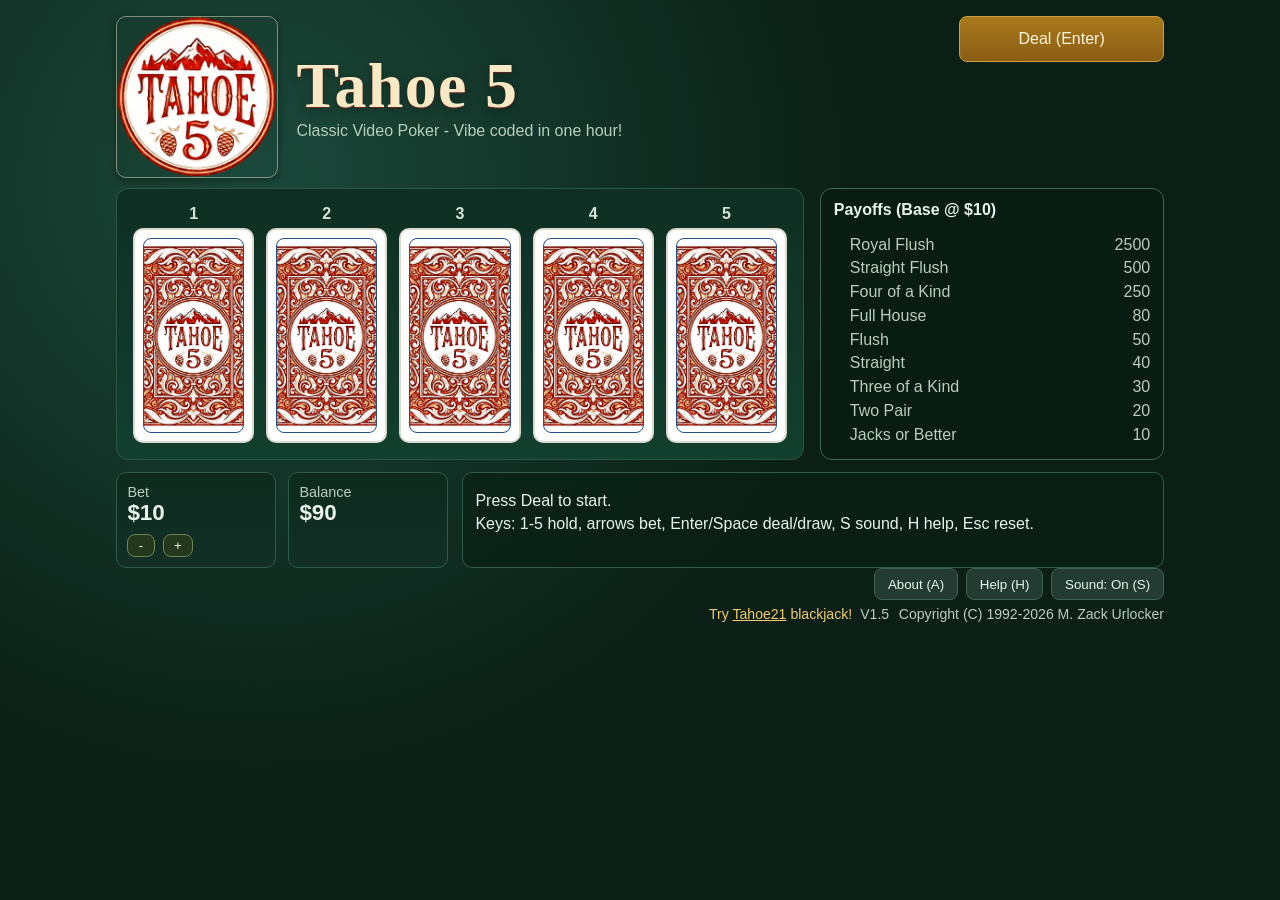
<file: app/index.html>
<!doctype html>
<html lang="en">
  <head>
    <meta charset="utf-8" />
    <meta name="viewport" content="width=device-width, initial-scale=1" />
    <title>Tahoe 5</title>
    <link rel="icon" type="image/svg+xml" href="./assets/favicon-tahoe5.svg" />
    <link rel="stylesheet" href="./styles.css?v=1.5.0" />
  </head>
  <body>
    <main class="app">
      <header class="topbar">
        <div class="brand">
          <img class="brand-logo" src="./assets/tahoe-5-logo-1.png" alt="Tahoe 5 logo" />
          <div class="brand-text">
            <h1>Tahoe 5</h1>
            <p>Classic Video Poker<span class="subtitle-break"><span class="subtitle-dash"> - </span>Vibe coded in one hour!</span></p>
          </div>
        </div>
        <div class="header-action">
          <button id="dealDrawBtn" class="btn primary" type="button">Deal (Enter)</button>
        </div>
      </header>

      <section class="table-area">
        <div class="cards" id="cards" aria-label="Hand cards"></div>
        <aside class="paytable" aria-label="Paytable">
          <h2>Payoffs (Base @ $10)</h2>
          <ul id="paytableList"></ul>
        </aside>
      </section>

      <section class="status-row" aria-label="Game status and result">
        <section class="status-panel" aria-label="Game status">
          <div class="status-item bet-item">
            <span>Bet</span>
            <strong id="betValue">$10</strong>
            <div class="bet-controls">
              <button id="betDownBtn" class="btn small" type="button" aria-label="Decrease bet">-</button>
              <button id="betUpBtn" class="btn small" type="button" aria-label="Increase bet">+</button>
            </div>
          </div>
          <div class="status-item balance-item">
            <span>Balance</span>
            <strong id="balanceValue">$90</strong>
          </div>
        </section>

        <section class="result">
          <p id="resultLine">Press Deal to start.</p>
          <p id="subLine">Keys: 1-5 hold, arrows bet, Enter/Space deal/draw, S sound, H help, Esc reset.</p>
        </section>
      </section>

      <section class="utility-panel">
        <div class="controls">
          <div class="control-buttons">
            <button id="aboutBtn" class="btn secondary" type="button" aria-label="Open about">About (A)</button>
            <button id="helpBtn" class="btn secondary" type="button" aria-label="Open help">Help (H)</button>
            <button id="soundBtn" class="btn secondary" type="button" aria-label="Toggle sound">Sound: On (S)</button>
          </div>
          <div class="utility-meta">
            <p class="header-promo">
              Try
              <a href="https://zurlocker1.github.io/Tahoe21/" target="_blank" rel="noopener noreferrer">Tahoe21</a>
              blackjack!
            </p>
            <div class="utility-meta-right">
              <span id="versionTag" class="header-version">V1.5</span>
              <p class="header-copyright">Copyright (C) 1992-2026 M. Zack Urlocker</p>
            </div>
          </div>
        </div>
      </section>
    </main>

    <dialog id="helpDialog">
      <h2>How To Play</h2>
      <p>1. Adjust your bet before dealing.</p>
      <p>2. Press Deal, then select cards to Hold.</p>
      <p>3. Press Draw to replace non-held cards.</p>
      <p>4. Payout uses classic Tahoe values and bet multiplier.</p>
      <h3>Keyboard Controls</h3>
      <p>Enter/Space = Deal/Draw, 1-5 = Hold toggle, Arrows = Bet, S = Sound, H = Help, Esc = Reset</p>
      <form method="dialog">
        <button class="btn primary" value="close">Close</button>
      </form>
    </dialog>

    <dialog id="aboutDialog">
      <h2>About</h2>
      <img class="about-logo" src="./assets/tahoe-5-logo-1.png" alt="Tahoe 5 logo" />
      <p>This is based on a game I wrote for DOS and Windows in 1992.</p>
      <p>Last summer, I coded a text version using Turbo Pascal 4.0 in a DOS Box with some ChatGPT help. I wrote most of the code (~600 lines) by hand. ChatGPT wrote a good shuffle algorithm and some music routines.</p>
      <p>Now with ChatGPT 5.3 and the CodeX app, I created a PRD from the Pascal code. Then I had it generate a VS Code project. It created the JavaScript app (~700 lines) and related html and css files (another 700 lines.) It compiled and ran first time! I added graphics for the cards and then made changes via CodeX prompts generating a few hundred more lines of code.</p>
      <p>I did not write or review any code. It just worked!</p>
      <p>
        Source code here:
        <a class="about-source-link" href="https://github.com/ZUrlocker1/Tahoe5" target="_blank" rel="noopener noreferrer">https://github.com/ZUrlocker1/Tahoe5</a>
      </p>
      <form method="dialog">
        <button class="btn primary" value="close">Close</button>
      </form>
    </dialog>

    <script src="./app.js?v=1.5.0"></script>
  </body>
</html>
</file>
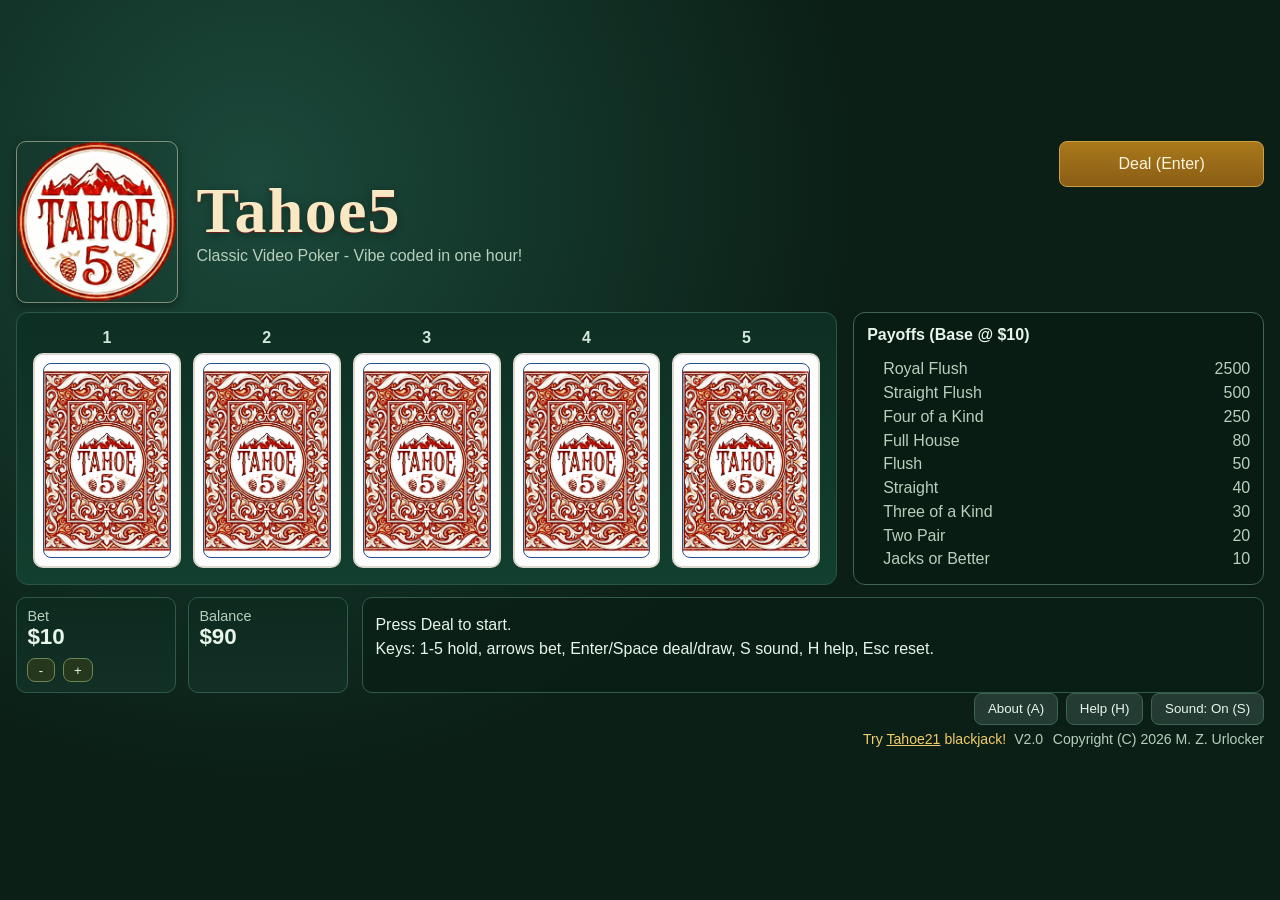
<file: mac/Web/index.html>
<!doctype html>
<html lang="en">
  <head>
    <meta charset="utf-8" />
    <meta name="viewport" content="width=device-width, initial-scale=1" />
    <title>Tahoe5</title>
    <link rel="icon" type="image/svg+xml" href="./assets/favicon-tahoe5.svg" />
    <link rel="stylesheet" href="./styles.css?v=1.5.0" />
  </head>
  <body>
    <main class="app">
      <header class="topbar">
        <div class="brand">
          <img class="brand-logo" src="./assets/tahoe-5-logo-1.png" alt="Tahoe5 logo" />
          <div class="brand-text">
            <h1>Tahoe5</h1>
            <p>Classic Video Poker<span class="subtitle-break"><span class="subtitle-dash"> - </span>Vibe coded in one hour!</span></p>
          </div>
        </div>
        <div class="header-action">
          <button id="dealDrawBtn" class="btn primary" type="button">Deal (Enter)</button>
        </div>
      </header>

      <section class="table-area">
        <div class="cards" id="cards" aria-label="Hand cards"></div>
        <aside class="paytable" aria-label="Paytable">
          <h2>Payoffs (Base @ $10)</h2>
          <ul id="paytableList"></ul>
        </aside>
      </section>

      <section class="status-row" aria-label="Game status and result">
        <section class="status-panel" aria-label="Game status">
          <div class="status-item bet-item">
            <span>Bet</span>
            <strong id="betValue">$10</strong>
            <div class="bet-controls">
              <button id="betDownBtn" class="btn small" type="button" aria-label="Decrease bet">-</button>
              <button id="betUpBtn" class="btn small" type="button" aria-label="Increase bet">+</button>
            </div>
          </div>
          <div class="status-item balance-item">
            <span>Balance</span>
            <strong id="balanceValue">$90</strong>
          </div>
        </section>

        <section class="result">
          <p id="resultLine">Press Deal to start.</p>
          <p id="subLine">Keys: 1-5 hold, arrows bet, Enter/Space deal/draw, S sound, H help, Esc reset.</p>
        </section>
      </section>

      <section class="utility-panel">
        <div class="controls">
          <div class="control-buttons">
            <button id="aboutBtn" class="btn secondary" type="button" aria-label="Open about">About (A)</button>
            <button id="helpBtn" class="btn secondary" type="button" aria-label="Open help">Help (H)</button>
            <button id="soundBtn" class="btn secondary" type="button" aria-label="Toggle sound">Sound: On (S)</button>
          </div>
          <div class="utility-meta">
            <p class="header-promo">
              Try
              <a href="https://apps.apple.com/us/developer/zack-urlocker/id1893448954" target="_blank" rel="noopener noreferrer">Tahoe21</a>
              blackjack!
            </p>
            <div class="utility-meta-right">
              <span id="versionTag" class="header-version">V2.0</span>
              <p class="header-copyright">Copyright (C) 2026 M. Z. Urlocker</p>
            </div>
          </div>
        </div>
      </section>
    </main>

    <dialog id="helpDialog">
      <h2>How To Play</h2>
      <p>1. Adjust your bet before dealing.</p>
      <p>2. Press Deal, then select cards to Hold.</p>
      <p>3. Press Draw to replace non-held cards.</p>
      <p>4. Payout uses classic Tahoe values and bet multiplier.</p>
      <h3>Keyboard Controls</h3>
      <p>Enter/Space = Deal/Draw, 1-5 = Hold toggle, Arrows = Bet, S = Sound, H = Help, Esc = Reset</p>
      <form method="dialog">
        <button class="btn primary" value="close">Close</button>
      </form>
    </dialog>

    <dialog id="aboutDialog">
      <h2>About</h2>
      <img class="about-logo" src="./assets/tahoe-5-logo-1.png" alt="Tahoe5 logo" />
      <p>This is based on a game I wrote for DOS and Windows in 1992.</p>
      <p>Last summer, I coded a text version using Turbo Pascal 4.0 in a DOS Box with some ChatGPT help. I wrote most of the code (~600 lines) by hand. ChatGPT wrote a good shuffle algorithm and some music routines.</p>
      <p>Now with ChatGPT 5.3 and the CodeX app, I created a PRD from the Pascal code. Then I had it generate a VS Code project. It created the JavaScript app (~700 lines) and related html and css files (another 700 lines.) It compiled and ran first time! I added graphics for the cards and then made changes via CodeX prompts generating a few hundred more lines of code.</p>
      <p>I did not write or review any code. It just worked!</p>
      <p>Claude wrapped it in a native Mac and iOS app using WebKit.</p>
      <form method="dialog">
        <button class="btn primary" value="close">Close</button>
      </form>
    </dialog>

    <script src="./app.js?v=1.5.0"></script>
  </body>
</html>
</file>
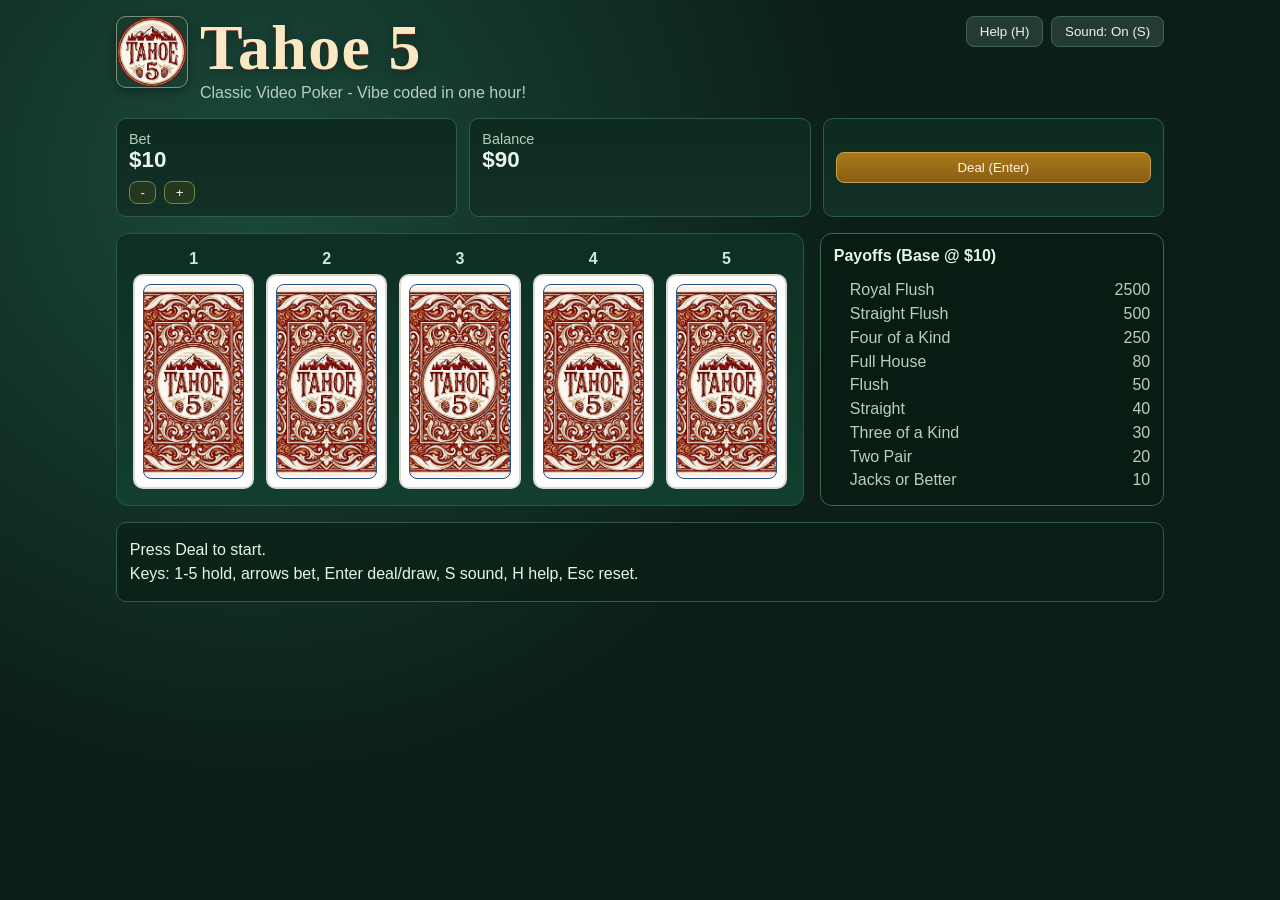
<file: versions/v1.0/app/index.html>
<!doctype html>
<html lang="en">
  <head>
    <meta charset="utf-8" />
    <meta name="viewport" content="width=device-width, initial-scale=1" />
    <title>Tahoe 5</title>
    <link rel="stylesheet" href="./styles.css" />
  </head>
  <body>
    <main class="app">
      <header class="topbar">
        <div class="brand">
          <img class="brand-logo" src="./assets/tahoe-5-logo-1.png" alt="Tahoe 5 logo" />
          <div class="brand-text">
            <h1>Tahoe 5</h1>
            <p>Classic Video Poker - Vibe coded in one hour!</p>
          </div>
        </div>
        <div class="controls">
          <button id="helpBtn" class="btn secondary" type="button" aria-label="Open help">Help (H)</button>
          <button id="soundBtn" class="btn secondary" type="button" aria-label="Toggle sound">Sound: On (S)</button>
        </div>
      </header>

      <section class="status-panel" aria-label="Game status">
        <div class="status-item">
          <span>Bet</span>
          <strong id="betValue">$10</strong>
          <div class="bet-controls">
            <button id="betDownBtn" class="btn small" type="button" aria-label="Decrease bet">-</button>
            <button id="betUpBtn" class="btn small" type="button" aria-label="Increase bet">+</button>
          </div>
        </div>
        <div class="status-item">
          <span>Balance</span>
          <strong id="balanceValue">$90</strong>
        </div>
        <div class="status-item action-item">
          <button id="dealDrawBtn" class="btn primary" type="button">Deal (Enter)</button>
        </div>
      </section>

      <section class="table-area">
        <div class="cards" id="cards" aria-label="Hand cards"></div>
        <aside class="paytable" aria-label="Paytable">
          <h2>Payoffs (Base @ $10)</h2>
          <ul id="paytableList"></ul>
        </aside>
      </section>

      <section class="result">
        <p id="resultLine">Press Deal to start.</p>
        <p id="subLine">Keys: 1-5 hold, arrows bet, Enter deal/draw, S sound, H help, Esc reset.</p>
      </section>
    </main>

    <dialog id="helpDialog">
      <h2>How To Play</h2>
      <p>1. Adjust your bet before dealing.</p>
      <p>2. Press Deal, then select cards to Hold.</p>
      <p>3. Press Draw to replace non-held cards.</p>
      <p>4. Payout uses classic Tahoe values and bet multiplier.</p>
      <h3>Keyboard Controls</h3>
      <p>Enter = Deal/Draw, 1-5 = Hold toggle, Arrows = Bet, S = Sound, H = Help, Esc = Reset</p>
      <form method="dialog">
        <button class="btn primary" value="close">Close</button>
      </form>
    </dialog>

    <script src="./app.js"></script>
  </body>
</html>
</file>
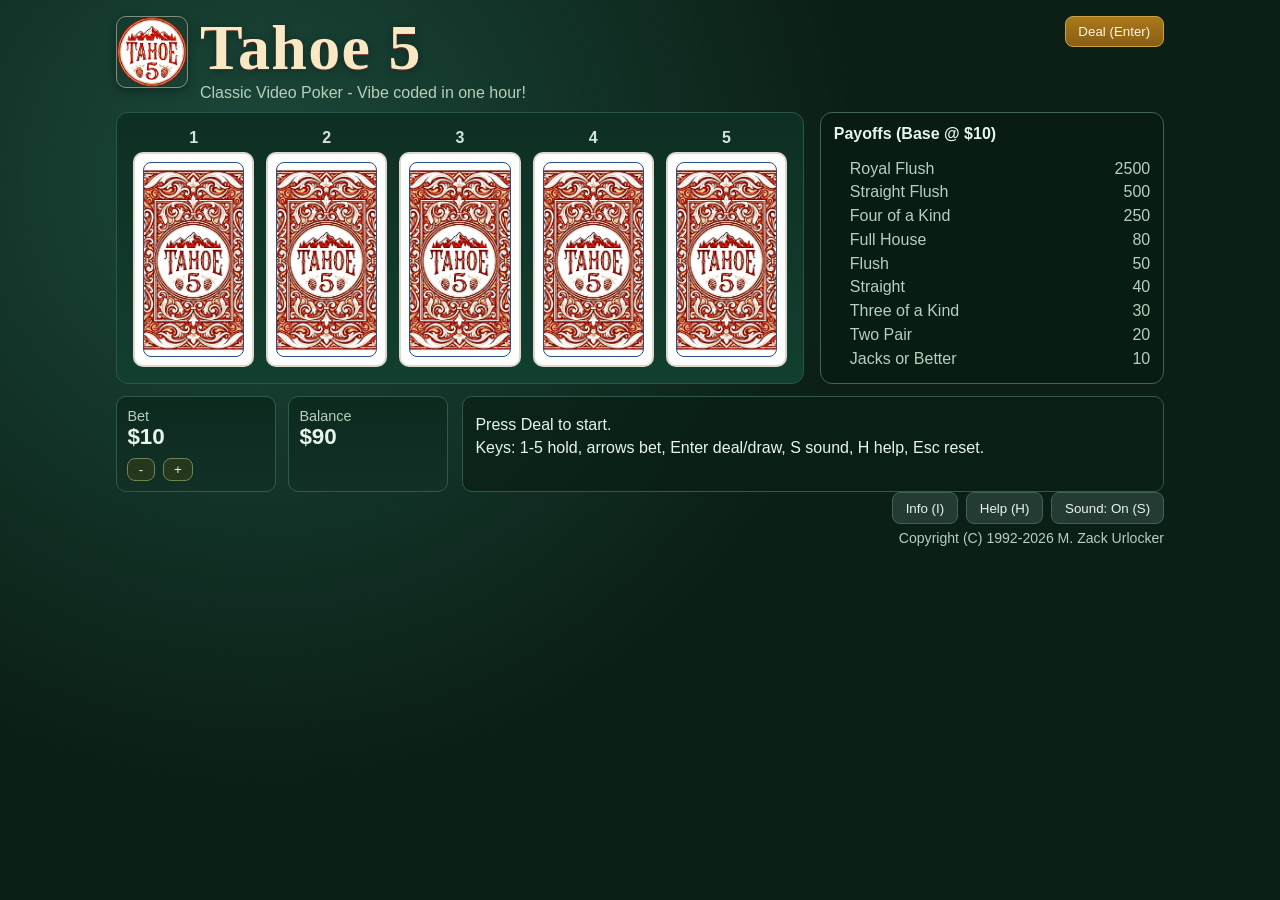
<file: versions/v1.2/app/index.html>
<!doctype html>
<html lang="en">
  <head>
    <meta charset="utf-8" />
    <meta name="viewport" content="width=device-width, initial-scale=1" />
    <title>Tahoe 5</title>
    <link rel="stylesheet" href="./styles.css?v=1.1.1" />
  </head>
  <body>
    <main class="app">
      <header class="topbar">
        <div class="brand">
          <img class="brand-logo" src="./assets/tahoe-5-logo-1.png" alt="Tahoe 5 logo" />
          <div class="brand-text">
            <h1>Tahoe 5</h1>
            <p>Classic Video Poker - Vibe coded in one hour!</p>
          </div>
        </div>
        <div class="header-action">
          <button id="dealDrawBtn" class="btn primary" type="button">Deal (Enter)</button>
        </div>
      </header>

      <section class="table-area">
        <div class="cards" id="cards" aria-label="Hand cards"></div>
        <aside class="paytable" aria-label="Paytable">
          <h2>Payoffs (Base @ $10)</h2>
          <ul id="paytableList"></ul>
        </aside>
      </section>

      <section class="status-row" aria-label="Game status and result">
        <section class="status-panel" aria-label="Game status">
          <div class="status-item">
            <span>Bet</span>
            <strong id="betValue">$10</strong>
            <div class="bet-controls">
              <button id="betDownBtn" class="btn small" type="button" aria-label="Decrease bet">-</button>
              <button id="betUpBtn" class="btn small" type="button" aria-label="Increase bet">+</button>
            </div>
          </div>
          <div class="status-item">
            <span>Balance</span>
            <strong id="balanceValue">$90</strong>
          </div>
        </section>

        <section class="result">
          <p id="resultLine">Press Deal to start.</p>
          <p id="subLine">Keys: 1-5 hold, arrows bet, Enter deal/draw, S sound, H help, Esc reset.</p>
        </section>
      </section>

      <section class="utility-panel">
        <div class="controls">
          <div class="control-buttons">
            <button id="infoBtn" class="btn secondary" type="button" aria-label="Open info">Info (I)</button>
            <button id="helpBtn" class="btn secondary" type="button" aria-label="Open help">Help (H)</button>
            <button id="soundBtn" class="btn secondary" type="button" aria-label="Toggle sound">Sound: On (S)</button>
          </div>
          <p class="header-copyright">Copyright (C) 1992-2026 M. Zack Urlocker</p>
        </div>
      </section>
    </main>

    <dialog id="helpDialog">
      <h2>How To Play</h2>
      <p>1. Adjust your bet before dealing.</p>
      <p>2. Press Deal, then select cards to Hold.</p>
      <p>3. Press Draw to replace non-held cards.</p>
      <p>4. Payout uses classic Tahoe values and bet multiplier.</p>
      <h3>Keyboard Controls</h3>
      <p>Enter = Deal/Draw, 1-5 = Hold toggle, Arrows = Bet, S = Sound, H = Help, Esc = Reset</p>
      <form method="dialog">
        <button class="btn primary" value="close">Close</button>
      </form>
    </dialog>

    <dialog id="infoDialog">
      <h2>Info</h2>
      <img class="info-logo" src="./assets/tahoe-5-logo-1.png" alt="Tahoe 5 logo" />
      <p>This project was based on a Turbo Pascal shareware game I published in 1992. It was made available for DOS, Windows and the Atari Portfolio. Unfortunately, I lost the source code decades ago.</p>
      <p>So last summer, I vibe coded a text mode version using Turbo Pascal 4.0 in a DOS Box with some ChatGPT assistance. I wrote most of the code (about 600 lines) by hand. ChatGPT generated an efficient shuffle algorithm as well as the music routines. The latter didn't compile and had to be corrected by hand.</p>
      <p>Now with ChatGPT 5.3 and the CodeX app from OpenAI, I created a PRD from the working Turbo Pascal source code. Then I asked it to generate a VS Code project. It created the JavaScript app (around 700 lines) and the related html and css files (another 700 lines.) It compiled and ran first time! I added some graphics for the cards and then added a few features and fixed minor bugs using prompts in CodeX.</p>
      <p>I did not write or review any code in this version. It just worked!</p>
      <form method="dialog">
        <button class="btn primary" value="close">Close</button>
      </form>
    </dialog>

    <script src="./app.js?v=1.1.1"></script>
  </body>
</html>
</file>
<file: app/styles.css>
:root {
  --bg: #0b1f16;
  --bg-alt: #123026;
  --card: #fffefe;
  --ink: #14201b;
  --text: #e8f5ea;
  --muted: #b7cfbc;
  --accent: #efbd4a;
  --danger: #df5151;
  --ok: #63d189;
}

* {
  box-sizing: border-box;
}

body {
  margin: 0;
  font-family: "Trebuchet MS", "Segoe UI", sans-serif;
  color: var(--text);
  background: radial-gradient(circle at 20% 20%, #1b493b, var(--bg) 48%);
  min-height: 100vh;
}

.app {
  max-width: 1080px;
  margin: 0 auto;
  padding: 1rem;
  display: flex;
  flex-direction: column;
}

.topbar {
  display: grid;
  grid-template-columns: 1fr auto;
  align-items: start;
  gap: 1rem;
  margin-bottom: 0.6rem;
}

.brand h1 {
  margin: 0;
  line-height: 1;
  font-family: "Snell Roundhand", "Brush Script MT", "Lucida Handwriting", cursive;
  letter-spacing: 0.02em;
  font-size: 4rem;
  font-weight: 700;
  color: #f8e8c3;
  text-shadow: 0 1px 0 #67231e, 0 2px 8px rgba(0, 0, 0, 0.35);
}

.brand p {
  margin: 0.25rem 0 0;
  color: var(--muted);
}

.brand {
  display: grid;
  grid-template-columns: auto 1fr;
  align-items: center;
  gap: 1.05rem;
}

.brand-text {
  display: grid;
  padding-left: 0.1rem;
}

.brand-logo {
  width: 162px;
  height: 162px;
  object-fit: cover;
  border-radius: 10px;
  border: 1px solid rgba(255, 244, 213, 0.45);
  box-shadow: 0 3px 10px rgba(0, 0, 0, 0.35);
  justify-self: start;
  align-self: start;
}

.controls {
  display: grid;
  justify-items: end;
  gap: 0.3rem;
}

.header-action {
  align-self: start;
}

.header-action .btn {
  width: 12.8rem;
  min-height: 46px;
  padding: 0.6rem 1rem;
  font-size: 1rem;
  line-height: 1.1;
  display: inline-flex;
  align-items: center;
  justify-content: center;
  text-align: center;
}

.subtitle-break {
  display: inline;
}

.subtitle-dash {
  display: inline;
}

.utility-panel {
  margin-bottom: 0.75rem;
  align-self: flex-end;
}

.control-buttons {
  display: flex;
  gap: 0.5rem;
}

.header-copyright {
  margin: 0.12rem 0 0;
  color: var(--muted);
  font-size: 0.88rem;
  text-align: right;
}

.header-promo {
  margin: 0.12rem 0 0;
  color: #f2cc6d;
  font-size: 0.88rem;
  text-align: right;
}

.header-promo a {
  color: #f2cc6d;
  text-decoration: underline;
}

.header-promo a:visited,
.header-promo a:hover,
.header-promo a:active {
  color: #f2cc6d;
  text-decoration: underline;
}

.header-version {
  margin: 0.12rem 0 0;
  color: var(--muted);
  font-size: 0.88rem;
  text-align: right;
}

.utility-meta {
  width: 100%;
  display: flex;
  justify-content: space-between;
  align-items: flex-end;
  gap: 0.5rem;
}

.utility-meta-right {
  display: flex;
  align-items: baseline;
  gap: 0.6rem;
}

.about-source-link {
  color: #4b8dff;
  text-decoration: underline;
}

.status-panel {
  display: grid;
  grid-template-columns: repeat(2, minmax(118px, 160px));
  gap: 0.75rem;
  margin-bottom: 0;
  width: fit-content;
  flex: 0 0 auto;
}

.status-item {
  background: linear-gradient(180deg, #0d2a1f, var(--bg-alt));
  border: 1px solid #2f5b4b;
  border-radius: 10px;
  padding: 0.65rem;
}

.status-item span {
  display: block;
  color: var(--muted);
  font-size: 0.9rem;
}

.status-item strong {
  font-size: 1.4rem;
}

.bet-controls {
  display: flex;
  gap: 0.5rem;
  margin-top: 0.5rem;
}

.btn {
  border: 1px solid #6d8652;
  background: #25381d;
  color: var(--text);
  border-radius: 8px;
  padding: 0.45rem 0.8rem;
  cursor: pointer;
}

.btn:hover {
  filter: brightness(1.12);
}

.btn.primary {
  background: linear-gradient(180deg, #a9791b, #8a5d15);
  border-color: #cc9f44;
  color: #fff6db;
}

.btn.secondary {
  background: #243b33;
  border-color: #3d6355;
}

.btn.small {
  padding: 0.2rem 0.65rem;
}

.table-area {
  display: grid;
  grid-template-columns: 2fr 1fr;
  gap: 1rem;
}

.status-row {
  display: flex;
  gap: 0.85rem;
  align-items: stretch;
  margin-top: 0.75rem;
}

.cards {
  min-height: 260px;
  border: 1px solid #2a5745;
  border-radius: 12px;
  background: linear-gradient(180deg, #0e2f23 0%, #123f2f 100%);
  display: grid;
  grid-template-columns: repeat(5, minmax(90px, 1fr));
  gap: 0.75rem;
  padding: 1rem;
}

.card-column {
  display: grid;
  grid-template-rows: auto 1fr;
  gap: 0.35rem;
}

.card-meta {
  display: flex;
  justify-content: center;
  align-items: center;
  min-height: 1.1rem;
}

.slot-number {
  font-weight: 700;
  color: #d3e5da;
  font-size: 1rem;
  text-align: center;
}

.hold-outside {
  color: #f2cc6d;
  font-size: 0.74rem;
  letter-spacing: 0.06em;
  font-weight: 700;
  min-height: 0.9rem;
  line-height: 0.9rem;
  text-align: center;
}

.card-slot {
  background: var(--card);
  color: var(--ink);
  border-radius: 10px;
  min-height: 210px;
  padding: 0;
  display: block;
  border: 2px solid #dbd8ce;
  cursor: pointer;
  position: relative;
  overflow: hidden;
}

.card-column.is-held .card-slot {
  border-color: var(--accent);
  box-shadow: 0 0 0 2px rgba(239, 189, 74, 0.25);
}

.card-slot.is-dealing {
  animation: dealIn 220ms ease-out;
}

.card-slot.is-draw-back {
  animation: flipToBack 180ms ease-out forwards;
}

.card-slot.is-draw-reveal {
  animation: revealFromBack 240ms ease-out;
}

@keyframes dealIn {
  from {
    transform: translateY(-5px) scale(0.97);
    opacity: 0.88;
  }
  to {
    transform: translateY(0) scale(1);
    opacity: 1;
  }
}

@keyframes flipToBack {
  from {
    transform: rotateY(0deg) scale(1);
  }
  45% {
    transform: rotateY(88deg) scale(0.98);
  }
  to {
    transform: rotateY(0deg) scale(1);
  }
}

@keyframes revealFromBack {
  from {
    transform: rotateY(82deg) scale(0.98);
    filter: saturate(0.9) brightness(0.95);
  }
  to {
    transform: rotateY(0deg) scale(1);
    filter: saturate(1) brightness(1);
  }
}

.card-slot.red {
  color: #bc2430;
}

.card-corner {
  position: absolute;
  font-weight: 800;
  line-height: 0.95;
  display: flex;
  flex-direction: column;
  align-items: center;
  z-index: 2;
}

.card-corner.top {
  top: 8px;
  left: 8px;
}

.card-corner.bottom {
  right: 8px;
  bottom: 8px;
  transform: rotate(180deg);
}

.card-corner .rank {
  font-size: 1.5rem;
}

.card-corner .suit {
  font-size: 1.35rem;
}

.card-body {
  position: absolute;
  inset: 10% 10% 10% 10%;
  display: grid;
  place-items: center;
}

.pip-field {
  width: 100%;
  height: 100%;
  display: grid;
  grid-template-columns: repeat(3, 1fr);
  grid-template-rows: repeat(5, 1fr);
  align-items: center;
  justify-items: center;
}

.pip {
  font-size: 1.8rem;
  line-height: 1;
}

.pip.invert {
  transform: rotate(180deg);
}

.court-wrap {
  width: 100%;
  height: 100%;
  border-radius: 8px;
  overflow: hidden;
  background: #fffefe;
}

.court-img {
  width: 100%;
  height: 100%;
  display: block;
  object-fit: cover;
}

.ace-art {
  width: 100%;
  height: 100%;
  border-radius: 10px;
  background: radial-gradient(circle at center, #ffffff 0%, #fffefe 62%, #fbfbfb 100%);
  display: grid;
  place-items: center;
}

.ace-logo {
  width: 40px;
  height: 40px;
  object-fit: cover;
  border-radius: 8px;
}

.ace-logo-center {
  width: 62px;
  height: 62px;
  border-radius: 10px;
}

.ace-ribbon {
  display: none;
}

.card-back {
  position: absolute;
  inset: 8px;
  border-radius: 8px;
  background-image: url("./assets/tahoe-5-back.jpg");
  background-size: cover;
  background-position: center;
  border: 1px solid #274f87;
}

.paytable {
  border: 1px solid #3f6655;
  border-radius: 12px;
  padding: 0.8rem;
  background: rgba(9, 27, 19, 0.72);
}

.paytable h2 {
  margin-top: 0;
  font-size: 1rem;
}

.paytable ul {
  margin: 0;
  padding-left: 1rem;
}

.paytable li {
  display: flex;
  justify-content: space-between;
  gap: 0.75rem;
  padding: 0.18rem 0;
  color: var(--muted);
}

.paytable li.win {
  color: var(--ok);
  font-weight: 700;
}

.result {
  margin-top: 0;
  border: 1px solid #315a4b;
  border-radius: 10px;
  padding: 0.8rem;
  background: rgba(9, 30, 21, 0.7);
  flex: 1 1 auto;
  min-width: 0;
}

.result p {
  margin: 0.35rem 0;
}

#resultLine.is-win {
  color: var(--ok);
}

#resultLine.is-loss {
  color: var(--danger);
}

#helpDialog {
  border: 1px solid #2d4a3f;
  border-radius: 12px;
  max-width: 640px;
}

#aboutDialog {
  border: 1px solid #2d4a3f;
  border-radius: 12px;
  width: min(50vw, 640px);
  max-width: 640px;
  min-width: 0;
  box-sizing: border-box;
  position: relative;
  padding-top: 1.2rem;
}

#aboutDialog p:first-of-type {
  padding-right: 7.2rem;
}

.about-logo {
  width: 92px;
  height: 92px;
  object-fit: cover;
  border-radius: 12px;
  border: 1px solid rgba(255, 244, 213, 0.5);
  box-shadow: 0 3px 10px rgba(0, 0, 0, 0.28);
  position: absolute;
  top: 0.9rem;
  right: 0.9rem;
  margin: 0;
}

#helpDialog::backdrop {
  background: rgba(0, 0, 0, 0.65);
}

#aboutDialog::backdrop {
  background: rgba(0, 0, 0, 0.65);
}

@media (max-width: 900px) {
  .table-area {
    display: contents;
  }

  .cards {
    order: 2;
  }

  .topbar {
    order: 1;
  }

  .status-row {
    order: 3;
  }

  .paytable {
    order: 4;
    margin-top: 0.2rem;
  }

  .result {
    text-align: right;
    margin-top: 0.55rem;
  }

  .status-panel {
    grid-template-columns: repeat(2, minmax(120px, 1fr));
    margin-top: 0.55rem;
    margin-bottom: 0.55rem;
  }

  .bet-controls .btn.small {
    min-height: 42px;
    min-width: 42px;
    padding: 0.28rem 0.62rem;
    font-size: 0.96rem;
    font-weight: 700;
  }

  .utility-panel {
    order: 5;
    align-self: stretch;
    margin-bottom: 0;
  }

  .controls {
    justify-items: stretch;
    gap: 0.45rem;
  }

  .control-buttons {
    width: 100%;
    justify-content: space-between;
    gap: 0.35rem;
  }

  .control-buttons .btn {
    flex: 1 1 0;
    text-align: center;
    padding-left: 0.35rem;
    padding-right: 0.35rem;
  }

  .header-copyright {
    text-align: right;
    padding-right: 0.1rem;
  }

  .utility-meta {
    justify-content: space-between;
    width: 100%;
    margin-left: 0;
  }

  .utility-meta-right {
    gap: 0.4rem;
  }
}

@media (max-width: 700px) {
  #aboutDialog {
    width: 92vw;
    max-width: 92vw;
  }

  #aboutDialog p:first-of-type {
    padding-right: 5.6rem;
  }

  .about-logo {
    width: 66px;
    height: 66px;
    top: 0.85rem;
    right: 0.85rem;
  }

  .topbar {
    grid-template-columns: 1fr;
    align-items: start;
    gap: 0.65rem;
  }

  .header-action {
    justify-self: end;
  }

  .brand-logo {
    width: 129px;
    height: 129px;
  }

  .brand h1 {
    font-size: 2.4rem;
  }

  .brand p {
    font-size: 0.86rem;
  }

  .header-copyright,
  .header-promo,
  .header-version {
    font-size: 0.74rem;
  }

  .status-panel {
    grid-template-columns: repeat(2, minmax(120px, 1fr));
  }

  .cards {
    grid-template-columns: repeat(5, minmax(58px, 1fr));
    min-height: auto;
  }

  .card-slot {
    min-height: 145px;
  }

  .slot-number {
    font-size: 0.8rem;
  }

  .hold-outside {
    font-size: 0.64rem;
  }

  .card-corner .rank {
    font-size: 1.2rem;
  }

  .card-corner .suit {
    font-size: 1.05rem;
  }

  .pip {
    font-size: 1.2rem;
  }

  .ace-logo {
    width: 30px;
    height: 30px;
  }

  .ace-logo-center {
    width: 44px;
    height: 44px;
  }
}

@media (max-width: 900px) and (orientation: portrait) {
  .app {
    padding-top: 0.5rem;
  }

  .topbar {
    margin-bottom: 0.16rem;
  }

  .brand h1 {
    font-size: 2.1rem;
  }

  .brand p {
    font-size: 0.74rem;
    margin-top: 0.12rem;
  }

  .brand-logo {
    width: 88px;
    height: 88px;
  }

  .subtitle-break {
    display: block;
  }

  .subtitle-dash {
    display: none;
  }

  .header-action .btn {
    width: 7.2rem;
    margin-top: -0.63rem;
  }

  .table-area {
    gap: 0.45rem;
  }

  .cards {
    grid-template-columns: repeat(5, minmax(52px, 1fr));
    gap: 0.35rem;
    padding: 0.45rem;
  }

  .card-slot {
    min-height: 112px;
  }

  .card-corner.top {
    top: 5px;
    left: 5px;
  }

  .card-corner.bottom {
    right: 5px;
    bottom: 5px;
  }

  .card-corner .rank {
    font-size: 0.95rem;
  }

  .card-corner .suit {
    font-size: 0.82rem;
  }

  .card-body {
    inset: 20% 12% 18% 12%;
  }

  .pip-field {
    row-gap: 0;
  }

  .pip {
    font-size: 0.9rem;
  }

  .court-wrap {
    border-radius: 6px;
  }

  .ace-logo-center {
    width: 34px;
    height: 34px;
    border-radius: 7px;
  }

  .status-row {
    gap: 0.5rem;
    margin-top: 0.45rem;
  }

  .status-panel {
    grid-template-columns: minmax(86px, 104px) minmax(72px, 84px);
    gap: 0.45rem;
    margin-top: 0.15rem;
    margin-bottom: 0.15rem;
  }

  .status-item {
    padding: 0.45rem;
  }

  .status-item span {
    font-size: 0.72rem;
  }

  .status-item strong {
    font-size: 1.06rem;
  }

  .status-item.balance-item strong {
    font-size: 0.96rem;
  }

  .bet-controls {
    gap: 0.32rem;
    margin-top: 0.25rem;
  }

  .bet-controls .btn.small {
    min-height: 44px;
    min-width: 44px;
    padding: 0.3rem 0.7rem;
    font-size: 1.02rem;
    font-weight: 700;
  }

  .result {
    margin-top: 0.15rem;
    padding: 0.4rem 0.5rem;
  }

  .result p {
    margin: 0.12rem 0;
    font-size: 0.86rem;
    line-height: 1.2;
  }

  .paytable {
    margin-top: 0.08rem;
    padding: 0.52rem;
  }

  .paytable h2 {
    font-size: 0.84rem;
    margin-bottom: 0.28rem;
  }

  .paytable ul {
    padding-left: 0.8rem;
  }

  .paytable li {
    font-size: 0.78rem;
    padding: 0.06rem 0;
  }

  .control-buttons .btn {
    min-height: 46px;
    font-size: 0.8rem;
    padding-top: 0.36rem;
    padding-bottom: 0.36rem;
    display: inline-flex;
    align-items: center;
    justify-content: center;
  }

  .header-copyright,
  .header-promo,
  .header-version {
    font-size: 0.66rem;
    margin-top: 0.05rem;
  }
}

/* Safari/iPhone portrait fine-tuning */
@supports (-webkit-touch-callout: none) {
  @media (max-width: 430px) and (orientation: portrait) {
    .app {
      padding: 0.72rem;
    }

    .topbar {
      margin-bottom: 0.12rem;
    }

    .brand h1 {
      font-size: 1.95rem;
      line-height: 0.95;
    }

    .brand-logo {
      width: 76px;
      height: 76px;
    }

    .cards {
      grid-template-columns: repeat(5, minmax(48px, 1fr));
      gap: 0.28rem;
      padding: 0.34rem;
    }

    .card-slot {
      min-height: 104px;
      border-radius: 8px;
    }

    .card-body {
      inset: 22% 13% 19% 13%;
    }

    .pip {
      font-size: 0.82rem;
    }

    .ace-logo-center {
      width: 30px;
      height: 30px;
      border-radius: 6px;
    }

    .status-row {
      gap: 0.38rem;
      margin-top: 0.32rem;
    }

    .status-panel {
      grid-template-columns: minmax(82px, 98px) minmax(68px, 80px);
      gap: 0.36rem;
    }

    .status-item {
      padding: 0.4rem;
    }

    .status-item strong {
      font-size: 1rem;
    }

    .status-item.balance-item strong {
      font-size: 0.92rem;
    }

    .bet-controls .btn.small {
      min-height: 44px;
      min-width: 42px;
      padding: 0.28rem 0.58rem;
      font-size: 0.98rem;
    }

    .result {
      padding: 0.35rem 0.45rem;
    }

    .result p {
      font-size: 0.8rem;
    }

    .paytable {
      padding: 0.42rem;
    }

    .paytable h2 {
      font-size: 0.8rem;
      margin-bottom: 0.22rem;
    }

    .paytable li {
      font-size: 0.74rem;
      padding: 0.04rem 0;
    }
  }
}

@media (max-width: 900px) and (orientation: landscape) {
  .brand-logo {
    width: 103px;
    height: 103px;
  }

  .brand p {
    white-space: nowrap;
    font-size: 0.72rem;
  }
}
</file>
<file: mac/Web/styles.css>
:root {
  --bg: #0b1f16;
  --bg-alt: #123026;
  --card: #fffefe;
  --ink: #14201b;
  --text: #e8f5ea;
  --muted: #b7cfbc;
  --accent: #efbd4a;
  --danger: #df5151;
  --ok: #63d189;
}

* {
  box-sizing: border-box;
}

body {
  margin: 0;
  font-family: "Trebuchet MS", "Segoe UI", sans-serif;
  color: var(--text);
  background: radial-gradient(circle at 20% 20%, #1b493b, var(--bg) 48%);
  min-height: 100vh;
}

.app {
  max-width: 1080px;
  margin: 0 auto;
  padding: 1rem;
  display: flex;
  flex-direction: column;
}

.topbar {
  display: grid;
  grid-template-columns: 1fr auto;
  align-items: start;
  gap: 1rem;
  margin-bottom: 0.6rem;
}

.brand h1 {
  margin: 0;
  line-height: 1;
  font-family: "Snell Roundhand", "Brush Script MT", "Lucida Handwriting", cursive;
  letter-spacing: 0.02em;
  font-size: 4rem;
  font-weight: 700;
  color: #f8e8c3;
  text-shadow: 0 1px 0 #67231e, 0 2px 8px rgba(0, 0, 0, 0.35);
}

.brand p {
  margin: 0.25rem 0 0;
  color: var(--muted);
}

.brand {
  display: grid;
  grid-template-columns: auto 1fr;
  align-items: center;
  gap: 1.05rem;
}

.brand-text {
  display: grid;
  padding-left: 0.1rem;
}

.brand-logo {
  width: 162px;
  height: 162px;
  object-fit: cover;
  border-radius: 10px;
  border: 1px solid rgba(255, 244, 213, 0.45);
  box-shadow: 0 3px 10px rgba(0, 0, 0, 0.35);
  justify-self: start;
  align-self: start;
}

.controls {
  display: grid;
  justify-items: end;
  gap: 0.3rem;
}

.header-action {
  align-self: start;
}

.header-action .btn {
  width: 12.8rem;
  min-height: 46px;
  padding: 0.6rem 1rem;
  font-size: 1rem;
  line-height: 1.1;
  display: inline-flex;
  align-items: center;
  justify-content: center;
  text-align: center;
}

.subtitle-break {
  display: inline;
}

.subtitle-dash {
  display: inline;
}

.utility-panel {
  margin-bottom: 0.75rem;
  align-self: flex-end;
}

.control-buttons {
  display: flex;
  gap: 0.5rem;
}

.header-copyright {
  margin: 0.12rem 0 0;
  color: var(--muted);
  font-size: 0.88rem;
  text-align: right;
}

.header-promo {
  margin: 0.12rem 0 0;
  color: #f2cc6d;
  font-size: 0.88rem;
  text-align: right;
}

.header-promo a {
  color: #f2cc6d;
  text-decoration: underline;
}

.header-promo a:visited,
.header-promo a:hover,
.header-promo a:active {
  color: #f2cc6d;
  text-decoration: underline;
}

.header-version {
  margin: 0.12rem 0 0;
  color: var(--muted);
  font-size: 0.88rem;
  text-align: right;
}

.utility-meta {
  width: 100%;
  display: flex;
  justify-content: space-between;
  align-items: flex-end;
  gap: 0.5rem;
}

.utility-meta-right {
  display: flex;
  align-items: baseline;
  gap: 0.6rem;
}

.about-source-link {
  color: #4b8dff;
  text-decoration: underline;
}

.status-panel {
  display: grid;
  grid-template-columns: repeat(2, minmax(118px, 160px));
  gap: 0.75rem;
  margin-bottom: 0;
  width: fit-content;
  flex: 0 0 auto;
}

.status-item {
  background: linear-gradient(180deg, #0d2a1f, var(--bg-alt));
  border: 1px solid #2f5b4b;
  border-radius: 10px;
  padding: 0.65rem;
}

.status-item span {
  display: block;
  color: var(--muted);
  font-size: 0.9rem;
}

.status-item strong {
  font-size: 1.4rem;
}

.bet-controls {
  display: flex;
  gap: 0.5rem;
  margin-top: 0.5rem;
}

.btn {
  border: 1px solid #6d8652;
  background: #25381d;
  color: var(--text);
  border-radius: 8px;
  padding: 0.45rem 0.8rem;
  cursor: pointer;
}

/* Only real pointers get a hover state. On iOS a tap on a hover-styled
   element can be spent applying that state instead of firing the click, which
   is why About/Help sometimes needed two or three taps. */
@media (hover: hover) and (pointer: fine) {
  .btn:hover {
    filter: brightness(1.12);
  }
}

/* Opts out of double-tap-to-zoom on controls, so WebKit dispatches the click
   immediately instead of waiting to see if a second tap follows. */
.btn,
.card-slot,
.header-promo a {
  touch-action: manipulation;
}

.btn.primary {
  background: linear-gradient(180deg, #a9791b, #8a5d15);
  border-color: #cc9f44;
  color: #fff6db;
}

.btn.secondary {
  background: #243b33;
  border-color: #3d6355;
}

.btn.small {
  padding: 0.2rem 0.65rem;
}

.table-area {
  display: grid;
  grid-template-columns: 2fr 1fr;
  gap: 1rem;
}

.status-row {
  display: flex;
  gap: 0.85rem;
  align-items: stretch;
  margin-top: 0.75rem;
}

.cards {
  min-height: 260px;
  border: 1px solid #2a5745;
  border-radius: 12px;
  background: linear-gradient(180deg, #0e2f23 0%, #123f2f 100%);
  display: grid;
  grid-template-columns: repeat(5, minmax(90px, 1fr));
  gap: 0.75rem;
  padding: 1rem;
}

.card-column {
  display: grid;
  grid-template-rows: auto 1fr;
  gap: 0.35rem;
}

.card-meta {
  display: flex;
  justify-content: center;
  align-items: center;
  min-height: 1.1rem;
}

.slot-number {
  font-weight: 700;
  color: #d3e5da;
  font-size: 1rem;
  text-align: center;
}

.hold-outside {
  color: #f2cc6d;
  font-size: 0.74rem;
  letter-spacing: 0.06em;
  font-weight: 700;
  min-height: 0.9rem;
  line-height: 0.9rem;
  text-align: center;
}

.card-slot {
  background: var(--card);
  color: var(--ink);
  border-radius: 10px;
  min-height: 210px;
  padding: 0;
  display: block;
  border: 2px solid #dbd8ce;
  cursor: pointer;
  position: relative;
  overflow: hidden;
}

.card-column.is-held .card-slot {
  border-color: var(--accent);
  box-shadow: 0 0 0 2px rgba(239, 189, 74, 0.25);
}

.card-slot.is-dealing {
  animation: dealIn 220ms ease-out;
}

.card-slot.is-draw-back {
  animation: flipToBack 180ms ease-out forwards;
}

.card-slot.is-draw-reveal {
  animation: revealFromBack 240ms ease-out;
}

@keyframes dealIn {
  from {
    transform: translateY(-5px) scale(0.97);
    opacity: 0.88;
  }
  to {
    transform: translateY(0) scale(1);
    opacity: 1;
  }
}

@keyframes flipToBack {
  from {
    transform: rotateY(0deg) scale(1);
  }
  45% {
    transform: rotateY(88deg) scale(0.98);
  }
  to {
    transform: rotateY(0deg) scale(1);
  }
}

@keyframes revealFromBack {
  from {
    transform: rotateY(82deg) scale(0.98);
    filter: saturate(0.9) brightness(0.95);
  }
  to {
    transform: rotateY(0deg) scale(1);
    filter: saturate(1) brightness(1);
  }
}

.card-slot.red {
  color: #bc2430;
}

.card-corner {
  position: absolute;
  font-weight: 800;
  line-height: 0.95;
  display: flex;
  flex-direction: column;
  align-items: center;
  z-index: 2;
}

.card-corner.top {
  top: 8px;
  left: 8px;
}

.card-corner.bottom {
  right: 8px;
  bottom: 8px;
  transform: rotate(180deg);
}

.card-corner .rank {
  font-size: 1.5rem;
}

.card-corner .suit {
  font-size: 1.35rem;
}

.card-body {
  position: absolute;
  inset: 10% 10% 10% 10%;
  display: grid;
  place-items: center;
}

.pip-field {
  width: 100%;
  height: 100%;
  display: grid;
  grid-template-columns: repeat(3, 1fr);
  grid-template-rows: repeat(5, 1fr);
  align-items: center;
  justify-items: center;
}

.pip {
  font-size: 1.8rem;
  line-height: 1;
}

.pip.invert {
  transform: rotate(180deg);
}

.court-wrap {
  width: 100%;
  height: 100%;
  border-radius: 8px;
  overflow: hidden;
  background: #fffefe;
}

.court-img {
  width: 100%;
  height: 100%;
  display: block;
  object-fit: cover;
}

.ace-art {
  width: 100%;
  height: 100%;
  border-radius: 10px;
  background: radial-gradient(circle at center, #ffffff 0%, #fffefe 62%, #fbfbfb 100%);
  display: grid;
  place-items: center;
}

.ace-logo {
  width: 40px;
  height: 40px;
  object-fit: cover;
  border-radius: 8px;
}

.ace-logo-center {
  width: 62px;
  height: 62px;
  border-radius: 10px;
}

.ace-ribbon {
  display: none;
}

.card-back {
  position: absolute;
  inset: 8px;
  border-radius: 8px;
  background-image: url("./assets/tahoe-5-back.jpg");
  background-size: cover;
  background-position: center;
  border: 1px solid #274f87;
}

.paytable {
  border: 1px solid #3f6655;
  border-radius: 12px;
  padding: 0.8rem;
  background: rgba(9, 27, 19, 0.72);
}

.paytable h2 {
  margin-top: 0;
  font-size: 1rem;
}

.paytable ul {
  margin: 0;
  padding-left: 1rem;
}

.paytable li {
  display: flex;
  justify-content: space-between;
  gap: 0.75rem;
  padding: 0.18rem 0;
  color: var(--muted);
}

.paytable li.win {
  color: var(--ok);
  font-weight: 700;
}

.result {
  margin-top: 0;
  border: 1px solid #315a4b;
  border-radius: 10px;
  padding: 0.8rem;
  background: rgba(9, 30, 21, 0.7);
  flex: 1 1 auto;
  min-width: 0;
}

.result p {
  margin: 0.35rem 0;
}

#resultLine.is-win {
  color: var(--ok);
}

#resultLine.is-loss {
  color: var(--danger);
}

#helpDialog {
  border: 1px solid #2d4a3f;
  border-radius: 12px;
  max-width: 640px;
}

#aboutDialog {
  border: 1px solid #2d4a3f;
  border-radius: 12px;
  width: min(50vw, 640px);
  max-width: 640px;
  min-width: 0;
  box-sizing: border-box;
  position: relative;
  padding-top: 1.2rem;
}

#aboutDialog p:first-of-type {
  padding-right: 7.2rem;
}

.about-logo {
  width: 92px;
  height: 92px;
  object-fit: cover;
  border-radius: 12px;
  border: 1px solid rgba(255, 244, 213, 0.5);
  box-shadow: 0 3px 10px rgba(0, 0, 0, 0.28);
  position: absolute;
  top: 0.9rem;
  right: 0.9rem;
  margin: 0;
}

#helpDialog::backdrop {
  background: rgba(0, 0, 0, 0.65);
}

#aboutDialog::backdrop {
  background: rgba(0, 0, 0, 0.65);
}

/* Phone layout. 700px keeps it off tablets in portrait: widest phone is 430,
   narrowest iPad is 744. Landscape keeps the 900 cut. */
/* Phone layout. Portrait is gated at 700px (widest phone 430, narrowest iPad
   744). Landscape additionally requires a short viewport: a phone in
   landscape is ~400px tall, whereas a small Mac window can be 900x650 and
   must keep the desktop two-column layout rather than the phone stack. */
@media (max-width: 700px), (max-width: 900px) and (orientation: landscape) and (max-height: 500px) {
  .table-area {
    display: contents;
  }

  .cards {
    order: 2;
  }

  .topbar {
    order: 1;
  }

  .status-row {
    order: 3;
  }

  .paytable {
    order: 4;
    margin-top: 0.2rem;
  }

  .result {
    text-align: right;
    margin-top: 0.55rem;
  }

  .status-panel {
    grid-template-columns: repeat(2, minmax(120px, 1fr));
    margin-top: 0.55rem;
    margin-bottom: 0.55rem;
  }

  .bet-controls .btn.small {
    min-height: 42px;
    min-width: 42px;
    padding: 0.28rem 0.62rem;
    font-size: 0.96rem;
    font-weight: 700;
  }

  .utility-panel {
    order: 5;
    align-self: stretch;
    margin-bottom: 0;
  }

  .controls {
    justify-items: stretch;
    gap: 0.45rem;
  }

  .control-buttons {
    width: 100%;
    justify-content: space-between;
    gap: 0.35rem;
  }

  .control-buttons .btn {
    flex: 1 1 0;
    text-align: center;
    padding-left: 0.35rem;
    padding-right: 0.35rem;
  }

  .header-copyright {
    text-align: right;
    padding-right: 0.1rem;
  }

  .utility-meta {
    justify-content: space-between;
    width: 100%;
    margin-left: 0;
  }

  .utility-meta-right {
    gap: 0.4rem;
  }
}

@media (max-width: 700px) {
  #aboutDialog {
    width: 92vw;
    max-width: 92vw;
  }

  #aboutDialog p:first-of-type {
    padding-right: 5.6rem;
  }

  .about-logo {
    width: 66px;
    height: 66px;
    top: 0.85rem;
    right: 0.85rem;
  }

  .topbar {
    grid-template-columns: 1fr;
    align-items: start;
    gap: 0.65rem;
  }

  .header-action {
    justify-self: end;
  }

  .brand-logo {
    width: 129px;
    height: 129px;
  }

  .brand h1 {
    font-size: 2.4rem;
  }

  .brand p {
    font-size: 0.86rem;
  }

  .header-copyright,
  .header-promo,
  .header-version {
    font-size: 0.74rem;
  }

  .status-panel {
    grid-template-columns: repeat(2, minmax(120px, 1fr));
  }

  .cards {
    grid-template-columns: repeat(5, minmax(58px, 1fr));
    min-height: auto;
  }

  .card-slot {
    min-height: 145px;
  }

  .slot-number {
    font-size: 0.8rem;
  }

  .hold-outside {
    font-size: 0.64rem;
  }

  .card-corner .rank {
    font-size: 1.2rem;
  }

  .card-corner .suit {
    font-size: 1.05rem;
  }

  .pip {
    font-size: 1.2rem;
  }

  .ace-logo {
    width: 30px;
    height: 30px;
  }

  .ace-logo-center {
    width: 44px;
    height: 44px;
  }
}

@media (max-width: 700px) and (orientation: portrait) {
  .app {
    padding-top: 0.5rem;
  }

  .topbar {
    margin-bottom: 0.16rem;
  }

  .brand h1 {
    font-size: 2.1rem;
  }

  .brand p {
    font-size: 0.74rem;
    font-size: clamp(0.74rem, -2.944px + 2.24svh, 0.88rem);
    margin-top: 0.12rem;
  }

  .brand-logo {
    width: 88px;
    height: 88px;
  }

  .subtitle-break {
    display: block;
  }

  .subtitle-dash {
    display: none;
  }

  .header-action .btn {
    width: 7.2rem;
    margin-top: -0.63rem;
  }

  .table-area {
    gap: 0.45rem;
  }

  .cards {
    grid-template-columns: repeat(5, minmax(52px, 1fr));
    gap: 0.35rem;
    padding: 0.45rem;
  }

  .card-slot {
    min-height: 112px;
  }

  .card-corner.top {
    top: 5px;
    left: 5px;
  }

  .card-corner.bottom {
    right: 5px;
    bottom: 5px;
  }

  .card-corner .rank {
    font-size: 0.95rem;
  }

  .card-corner .suit {
    font-size: 0.82rem;
  }

  .card-body {
    inset: 20% 12% 18% 12%;
  }

  .pip-field {
    row-gap: 0;
  }

  .pip {
    font-size: 0.9rem;
  }

  .court-wrap {
    border-radius: 6px;
  }

  .ace-logo-center {
    width: 34px;
    height: 34px;
    border-radius: 7px;
  }

  .status-row {
    gap: 0.5rem;
    margin-top: 0.45rem;
  }

  .status-panel {
    grid-template-columns: minmax(86px, 104px) minmax(72px, 84px);
    gap: 0.45rem;
    margin-top: 0.15rem;
    margin-bottom: 0.15rem;
  }

  .status-item {
    padding: 0.45rem;
  }

  .status-item span {
    font-size: 0.72rem;
    font-size: clamp(0.72rem, -3.264px + 2.24svh, 0.86rem);
  }

  .status-item strong {
    font-size: 1.06rem;
  }

  .status-item.balance-item strong {
    font-size: 0.96rem;
  }

  .bet-controls {
    gap: 0.32rem;
    margin-top: 0.25rem;
  }

  .bet-controls .btn.small {
    min-height: 44px;
    min-width: 44px;
    padding: 0.3rem 0.7rem;
    font-size: 1.02rem;
    font-weight: 700;
  }

  .result {
    margin-top: 0.15rem;
    padding: 0.4rem 0.5rem;
  }

  .result p {
    margin: 0.12rem 0;
    font-size: 0.86rem;
    font-size: clamp(0.86rem, -1.024px + 2.24svh, 1.0rem);
    line-height: 1.2;
  }

  .paytable {
    margin-top: 0.08rem;
    padding: 0.52rem;
  }

  .paytable h2 {
    font-size: 0.84rem;
    font-size: clamp(0.84rem, -1.344px + 2.24svh, 0.98rem);
    margin-bottom: 0.28rem;
  }

  .paytable ul {
    padding-left: 0.8rem;
  }

  .paytable li {
    font-size: 0.78rem;
    font-size: clamp(0.78rem, -2.304px + 2.24svh, 0.92rem);
    padding: 0.06rem 0;
  }

  .control-buttons .btn {
    min-height: 46px;
    font-size: 0.8rem;
    font-size: clamp(0.8rem, -1.984px + 2.24svh, 0.94rem);
    padding-top: 0.36rem;
    padding-bottom: 0.36rem;
    display: inline-flex;
    align-items: center;
    justify-content: center;
  }

  .header-copyright,
  .header-promo,
  .header-version {
    font-size: 0.66rem;
    /* Now height-based like every other rule, matching Tahoe21. It was
       width-based while the copyright read "1992-2026 M. Zack Urlocker", which
       left almost no horizontal slack; shortening it to "2026 M. Z. Urlocker"
       freed enough room to scale on height with the rest. */
    font-size: clamp(0.66rem, -2.112px + 1.92svh, 0.78rem);
    margin-top: 0.05rem;
  }
}

/* Safari/iPhone portrait fine-tuning */
@supports (-webkit-touch-callout: none) {
  @media (max-width: 430px) and (orientation: portrait) {
    .app {
      padding: 0.72rem;
    }

    .topbar {
      margin-bottom: 0.12rem;
    }

    .brand h1 {
      font-size: 1.95rem;
      line-height: 0.95;
    }

    .brand-logo {
      width: 76px;
      height: 76px;
    }

    .cards {
      grid-template-columns: repeat(5, minmax(48px, 1fr));
      gap: 0.28rem;
      padding: 0.34rem;
    }

    .card-slot {
      min-height: 104px;
      border-radius: 8px;
    }

    .card-body {
      inset: 22% 13% 19% 13%;
    }

    .pip {
      font-size: 0.82rem;
    }

    .ace-logo-center {
      width: 30px;
      height: 30px;
      border-radius: 6px;
    }

    .status-row {
      gap: 0.38rem;
      margin-top: 0.32rem;
    }

    .status-panel {
      grid-template-columns: minmax(82px, 98px) minmax(68px, 80px);
      gap: 0.36rem;
    }

    .status-item {
      padding: 0.4rem;
    }

    .status-item strong {
      font-size: 1rem;
    }

    .status-item.balance-item strong {
      font-size: 0.92rem;
    }

    .bet-controls .btn.small {
      min-height: 44px;
      min-width: 42px;
      padding: 0.28rem 0.58rem;
      font-size: 0.98rem;
    }

    .result {
      padding: 0.35rem 0.45rem;
    }

    .result p {
      font-size: 0.8rem;
      font-size: clamp(0.8rem, -1.984px + 2.24svh, 0.94rem);
    }

    .paytable {
      padding: 0.42rem;
    }

    .paytable h2 {
      font-size: 0.8rem;
      font-size: clamp(0.8rem, -1.984px + 2.24svh, 0.94rem);
      margin-bottom: 0.22rem;
    }

    .paytable li {
      font-size: 0.74rem;
      font-size: clamp(0.74rem, -2.944px + 2.24svh, 0.88rem);
      padding: 0.04rem 0;
    }
  }
}

@media (max-width: 900px) and (orientation: landscape) and (max-height: 500px) {
  .brand-logo {
    width: 103px;
    height: 103px;
  }

  .brand p {
    white-space: nowrap;
    font-size: 0.72rem;
  }
}

/* ── Large screens in portrait (iPad) ────────────────────────────────────────
   Above 900px the desktop layout applies, but it is content-sized: on a
   portrait iPad it filled only ~48% of the viewport and left the bottom half as
   empty felt. Measured on the live layout, scaling alone tops out near 66%
   before the cards look absurd, so this does two things instead — a moderate
   enlargement, plus vertical centring so the remaining space sits evenly above
   and below and reads as composition rather than a layout that ran out.
   Landscape is untouched: it already fills. */
@media (min-width: 701px) and (orientation: portrait) {
  body {
    font-size: 20px;
  }

  .app {
    min-height: 100svh;
    justify-content: center;
  }

  /* See Tahoe21: .app is a flex column and will shrink children below their
     content when the total exceeds the viewport, which causes overlap. */
  .app > * {
    flex-shrink: 0;
  }

  /* Payoffs below the cards, not beside them. Side by side at this width left
     the five cards as narrow slivers — the table only has ~820px and the rail
     was taking a third of it. */
  .table-area {
    grid-template-columns: 1fr;
  }

  /* Card height follows width. The slot width is 1fr of five columns, so it
     grows with the screen — on a 13" iPad that is ~190px — but the height did
     not follow, leaving the cards squat (~1.24:1 there versus ~1.5:1 on an
     11"). 5/7 is the real playing-card proportion, so they now scale
     consistently across every iPad. */
  .card-slot {
    min-height: 0;
    aspect-ratio: 5 / 7;
  }

  .right-rail {
    grid-template-rows: auto auto;
    height: auto;
  }

  /* No card-slot override. The slot is 115px wide here and already 2.3:1 at its
     natural height; forcing 340px pushed it to 2.96:1 and the cards looked
     stretched. Centring plus the larger base font fills the screen without
     distorting them. */
}

/* ── Large screens, both orientations (iPad, and Mac windows) ────────────────
   Two problems this fixes, both visible as "the app doesn't use the screen":

   1. `.app` is capped at max-width 1100px, which on a 13" iPad left unused
      margin down both sides.
   2. The sections are content-sized, so the whole app hugged the top and left
      the bottom third or more as empty felt.

   Centring rather than stretching is deliberate: the sections have their own
   proportions (a playing card is ~1.4:1) and forcing them taller distorts the
   cards, which was tried and looked worse. */
@media (min-width: 701px) {
  .app {
    max-width: 1400px;
    min-height: 100svh;
    justify-content: center;
  }
}

/* ── Small desktop window ────────────────────────────────────────────────────
   A Mac window can be as small as 760x520. At that size the desktop layout
   overflowed: measured at 740x650 it wanted 771px of height. The two offenders
   were the brand logo (162px tall) and the card slots, which `.cards`
   min-height:260 stretched to 90x331 — a 3.7:1 card when a real one is 1.4:1.

   Bounded so it cannot reach other targets: min-height 501 keeps phones in
   landscape (~400px tall) out, max-height 760 keeps iPads in landscape
   (820px) out. Only genuine small desktop windows match. */
@media (min-width: 701px) and (min-height: 501px) and (max-height: 760px) {
  body {
    font-size: 15px;
  }

  .app {
    padding: 0.7rem;
  }

  .brand-logo {
    width: 76px;
    height: 76px;
  }

  .cards {
    min-height: 0;
    padding: 0.6rem;
    gap: 0.5rem;
  }

  /* Let the card keep playing-card proportions instead of being stretched to
     fill whatever height the row happens to have. */
  .card-slot {
    min-height: 0;
    aspect-ratio: 5 / 7;
  }
}
</file>
<file: versions/v1.0/app/styles.css>
:root {
  --bg: #0b1f16;
  --bg-alt: #123026;
  --card: #fffefe;
  --ink: #14201b;
  --text: #e8f5ea;
  --muted: #b7cfbc;
  --accent: #efbd4a;
  --accent-2: #d36f2f;
  --danger: #df5151;
  --ok: #63d189;
}

* {
  box-sizing: border-box;
}

body {
  margin: 0;
  font-family: "Trebuchet MS", "Segoe UI", sans-serif;
  color: var(--text);
  background: radial-gradient(circle at 20% 20%, #1b493b, var(--bg) 48%);
  min-height: 100vh;
}

.app {
  max-width: 1080px;
  margin: 0 auto;
  padding: 1rem;
}

.topbar {
  display: grid;
  grid-template-columns: 1fr auto;
  align-items: start;
  gap: 1rem;
  margin-bottom: 1rem;
}

.brand h1 {
  margin: 0;
  line-height: 1;
  font-family: "Snell Roundhand", "Brush Script MT", "Lucida Handwriting", cursive;
  letter-spacing: 0.02em;
  font-size: 4rem;
  font-weight: 700;
  color: #f8e8c3;
  text-shadow: 0 1px 0 #67231e, 0 2px 8px rgba(0, 0, 0, 0.35);
}

.brand p {
  margin: 0.25rem 0 0;
  color: var(--muted);
}

.brand {
  display: grid;
  grid-template-columns: auto 1fr;
  align-items: center;
  gap: 0.75rem;
}

.brand-text {
  display: grid;
}

.brand-logo {
  width: 72px;
  height: 72px;
  object-fit: cover;
  border-radius: 10px;
  border: 1px solid rgba(255, 244, 213, 0.45);
  box-shadow: 0 3px 10px rgba(0, 0, 0, 0.35);
  justify-self: start;
  align-self: start;
}

.controls {
  display: flex;
  gap: 0.5rem;
}

.status-panel {
  display: grid;
  grid-template-columns: repeat(3, minmax(140px, 1fr));
  gap: 0.75rem;
  margin-bottom: 1rem;
}

.status-item {
  background: linear-gradient(180deg, #0d2a1f, var(--bg-alt));
  border: 1px solid #2f5b4b;
  border-radius: 10px;
  padding: 0.75rem;
}

.status-item span {
  display: block;
  color: var(--muted);
  font-size: 0.9rem;
}

.status-item strong {
  font-size: 1.4rem;
}

.action-item {
  display: grid;
  align-content: center;
}

.bet-controls {
  display: flex;
  gap: 0.5rem;
  margin-top: 0.5rem;
}

.btn {
  border: 1px solid #6d8652;
  background: #25381d;
  color: var(--text);
  border-radius: 8px;
  padding: 0.45rem 0.8rem;
  cursor: pointer;
}

.btn:hover {
  filter: brightness(1.12);
}

.btn.primary {
  background: linear-gradient(180deg, #a9791b, #8a5d15);
  border-color: #cc9f44;
  color: #fff6db;
}

.btn.secondary {
  background: #243b33;
  border-color: #3d6355;
}

.btn.small {
  padding: 0.2rem 0.65rem;
}

.table-area {
  display: grid;
  grid-template-columns: 2fr 1fr;
  gap: 1rem;
}

.cards {
  min-height: 260px;
  border: 1px solid #2a5745;
  border-radius: 12px;
  background: linear-gradient(180deg, #0e2f23 0%, #123f2f 100%);
  display: grid;
  grid-template-columns: repeat(5, minmax(90px, 1fr));
  gap: 0.75rem;
  padding: 1rem;
}

.card-column {
  display: grid;
  grid-template-rows: auto 1fr;
  gap: 0.35rem;
}

.card-meta {
  display: flex;
  justify-content: center;
  align-items: center;
  min-height: 1.1rem;
}

.slot-number {
  font-weight: 700;
  color: #d3e5da;
  font-size: 1rem;
  text-align: center;
}

.hold-outside {
  color: #f2cc6d;
  font-size: 0.74rem;
  letter-spacing: 0.06em;
  font-weight: 700;
  min-height: 0.9rem;
  line-height: 0.9rem;
  text-align: center;
}

.card-slot {
  background: var(--card);
  color: var(--ink);
  border-radius: 10px;
  min-height: 210px;
  padding: 0;
  display: block;
  border: 2px solid #dbd8ce;
  cursor: pointer;
  position: relative;
  overflow: hidden;
}

.card-column.is-held .card-slot {
  border-color: var(--accent);
  box-shadow: 0 0 0 2px rgba(239, 189, 74, 0.25);
}

.card-slot.is-dealing {
  animation: dealIn 220ms ease-out;
}

.card-slot.is-draw-back {
  animation: flipToBack 180ms ease-out forwards;
}

.card-slot.is-draw-reveal {
  animation: revealFromBack 240ms ease-out;
}

@keyframes dealIn {
  from {
    transform: translateY(-5px) scale(0.97);
    opacity: 0.88;
  }
  to {
    transform: translateY(0) scale(1);
    opacity: 1;
  }
}

@keyframes flipToBack {
  from {
    transform: rotateY(0deg) scale(1);
  }
  45% {
    transform: rotateY(88deg) scale(0.98);
  }
  to {
    transform: rotateY(0deg) scale(1);
  }
}

@keyframes revealFromBack {
  from {
    transform: rotateY(82deg) scale(0.98);
    filter: saturate(0.9) brightness(0.95);
  }
  to {
    transform: rotateY(0deg) scale(1);
    filter: saturate(1) brightness(1);
  }
}

.card-slot.red {
  color: #bc2430;
}

.card-corner {
  position: absolute;
  font-weight: 800;
  line-height: 0.95;
  display: flex;
  flex-direction: column;
  align-items: center;
  z-index: 2;
}

.card-corner.top {
  top: 8px;
  left: 8px;
}

.card-corner.bottom {
  right: 8px;
  bottom: 8px;
  transform: rotate(180deg);
}

.card-corner .rank {
  font-size: 1.5rem;
}

.card-corner .suit {
  font-size: 1.35rem;
}

.card-body {
  position: absolute;
  inset: 10% 10% 10% 10%;
  display: grid;
  place-items: center;
}

.pip-field {
  width: 100%;
  height: 100%;
  display: grid;
  grid-template-columns: repeat(3, 1fr);
  grid-template-rows: repeat(5, 1fr);
  align-items: center;
  justify-items: center;
}

.pip {
  font-size: 1.8rem;
  line-height: 1;
}

.pip.invert {
  transform: rotate(180deg);
}

.court-wrap {
  width: 100%;
  height: 100%;
  border-radius: 8px;
  overflow: hidden;
  background: #fffefe;
}

.court-img {
  width: 100%;
  height: 100%;
  display: block;
  object-fit: cover;
}

.ace-art {
  width: 100%;
  height: 100%;
  border-radius: 10px;
  background: radial-gradient(circle at center, #ffffff 0%, #fffefe 62%, #fbfbfb 100%);
  display: grid;
  place-items: center;
}

.ace-logo {
  width: 40px;
  height: 40px;
  object-fit: cover;
  border-radius: 8px;
}

.ace-logo-center {
  width: 62px;
  height: 62px;
  border-radius: 10px;
}

.ace-symbol {
  font-size: 4.2rem;
  line-height: 1;
  font-weight: 700;
}

.ace-ribbon {
  display: none;
}

.card-back {
  position: absolute;
  inset: 8px;
  border-radius: 8px;
  background-image: url("./assets/tahoe-5-back.jpg");
  background-size: cover;
  background-position: center;
  border: 1px solid #274f87;
}

.paytable {
  border: 1px solid #3f6655;
  border-radius: 12px;
  padding: 0.8rem;
  background: rgba(9, 27, 19, 0.72);
}

.paytable h2 {
  margin-top: 0;
  font-size: 1rem;
}

.paytable ul {
  margin: 0;
  padding-left: 1rem;
}

.paytable li {
  display: flex;
  justify-content: space-between;
  gap: 0.75rem;
  padding: 0.18rem 0;
  color: var(--muted);
}

.paytable li.win {
  color: var(--ok);
  font-weight: 700;
}

.result {
  margin-top: 1rem;
  border: 1px solid #315a4b;
  border-radius: 10px;
  padding: 0.8rem;
  background: rgba(9, 30, 21, 0.7);
}

.result p {
  margin: 0.35rem 0;
}

#resultLine.is-win {
  color: var(--ok);
}

#resultLine.is-loss {
  color: var(--danger);
}

#helpDialog {
  border: 1px solid #2d4a3f;
  border-radius: 12px;
  max-width: 640px;
}

#helpDialog::backdrop {
  background: rgba(0, 0, 0, 0.65);
}

@media (max-width: 900px) {
  .table-area {
    grid-template-columns: 1fr;
  }
}

@media (max-width: 700px) {
  .topbar {
    grid-template-columns: 1fr;
  }

  .brand-logo {
    width: 58px;
    height: 58px;
  }

  .brand h1 {
    font-size: 2.4rem;
  }

  .brand p {
    font-size: 0.86rem;
  }

  .status-panel {
    grid-template-columns: 1fr;
  }

  .cards {
    grid-template-columns: repeat(5, minmax(58px, 1fr));
    min-height: auto;
  }

  .card-slot {
    min-height: 145px;
  }

  .slot-number {
    font-size: 0.8rem;
  }

  .hold-outside {
    font-size: 0.64rem;
  }

  .card-corner .rank {
    font-size: 1.2rem;
  }

  .card-corner .suit {
    font-size: 1.05rem;
  }

  .pip {
    font-size: 1.2rem;
  }

  .ace-symbol {
    font-size: 2.6rem;
  }

  .ace-logo {
    width: 30px;
    height: 30px;
  }

  .ace-logo-center {
    width: 44px;
    height: 44px;
  }
}
</file>
<file: versions/v1.2/app/styles.css>
:root {
  --bg: #0b1f16;
  --bg-alt: #123026;
  --card: #fffefe;
  --ink: #14201b;
  --text: #e8f5ea;
  --muted: #b7cfbc;
  --accent: #efbd4a;
  --accent-2: #d36f2f;
  --danger: #df5151;
  --ok: #63d189;
}

* {
  box-sizing: border-box;
}

body {
  margin: 0;
  font-family: "Trebuchet MS", "Segoe UI", sans-serif;
  color: var(--text);
  background: radial-gradient(circle at 20% 20%, #1b493b, var(--bg) 48%);
  min-height: 100vh;
}

.app {
  max-width: 1080px;
  margin: 0 auto;
  padding: 1rem;
  display: flex;
  flex-direction: column;
}

.topbar {
  display: grid;
  grid-template-columns: 1fr auto;
  align-items: start;
  gap: 1rem;
  margin-bottom: 0.6rem;
}

.brand h1 {
  margin: 0;
  line-height: 1;
  font-family: "Snell Roundhand", "Brush Script MT", "Lucida Handwriting", cursive;
  letter-spacing: 0.02em;
  font-size: 4rem;
  font-weight: 700;
  color: #f8e8c3;
  text-shadow: 0 1px 0 #67231e, 0 2px 8px rgba(0, 0, 0, 0.35);
}

.brand p {
  margin: 0.25rem 0 0;
  color: var(--muted);
}

.brand {
  display: grid;
  grid-template-columns: auto 1fr;
  align-items: center;
  gap: 0.75rem;
}

.brand-text {
  display: grid;
}

.brand-logo {
  width: 72px;
  height: 72px;
  object-fit: cover;
  border-radius: 10px;
  border: 1px solid rgba(255, 244, 213, 0.45);
  box-shadow: 0 3px 10px rgba(0, 0, 0, 0.35);
  justify-self: start;
  align-self: start;
}

.controls {
  display: grid;
  justify-items: end;
  gap: 0.3rem;
}

.header-action {
  align-self: start;
}

.utility-panel {
  margin-bottom: 0.75rem;
  align-self: flex-end;
}

.control-buttons {
  display: flex;
  gap: 0.5rem;
}

.header-copyright {
  margin: 0.12rem 0 0;
  color: var(--muted);
  font-size: 0.88rem;
  text-align: right;
}

.status-panel {
  display: grid;
  grid-template-columns: repeat(2, minmax(118px, 160px));
  gap: 0.75rem;
  margin-bottom: 0;
  width: fit-content;
  flex: 0 0 auto;
}

.status-item {
  background: linear-gradient(180deg, #0d2a1f, var(--bg-alt));
  border: 1px solid #2f5b4b;
  border-radius: 10px;
  padding: 0.65rem;
}

.status-item span {
  display: block;
  color: var(--muted);
  font-size: 0.9rem;
}

.status-item strong {
  font-size: 1.4rem;
}

.action-item {
  display: grid;
  align-content: center;
}

.bet-controls {
  display: flex;
  gap: 0.5rem;
  margin-top: 0.5rem;
}

.btn {
  border: 1px solid #6d8652;
  background: #25381d;
  color: var(--text);
  border-radius: 8px;
  padding: 0.45rem 0.8rem;
  cursor: pointer;
}

.btn:hover {
  filter: brightness(1.12);
}

.btn.primary {
  background: linear-gradient(180deg, #a9791b, #8a5d15);
  border-color: #cc9f44;
  color: #fff6db;
}

.btn.secondary {
  background: #243b33;
  border-color: #3d6355;
}

.btn.small {
  padding: 0.2rem 0.65rem;
}

.table-area {
  display: grid;
  grid-template-columns: 2fr 1fr;
  gap: 1rem;
}

.status-row {
  display: flex;
  gap: 0.85rem;
  align-items: stretch;
  margin-top: 0.75rem;
}

.cards {
  min-height: 260px;
  border: 1px solid #2a5745;
  border-radius: 12px;
  background: linear-gradient(180deg, #0e2f23 0%, #123f2f 100%);
  display: grid;
  grid-template-columns: repeat(5, minmax(90px, 1fr));
  gap: 0.75rem;
  padding: 1rem;
}

.card-column {
  display: grid;
  grid-template-rows: auto 1fr;
  gap: 0.35rem;
}

.card-meta {
  display: flex;
  justify-content: center;
  align-items: center;
  min-height: 1.1rem;
}

.slot-number {
  font-weight: 700;
  color: #d3e5da;
  font-size: 1rem;
  text-align: center;
}

.hold-outside {
  color: #f2cc6d;
  font-size: 0.74rem;
  letter-spacing: 0.06em;
  font-weight: 700;
  min-height: 0.9rem;
  line-height: 0.9rem;
  text-align: center;
}

.card-slot {
  background: var(--card);
  color: var(--ink);
  border-radius: 10px;
  min-height: 210px;
  padding: 0;
  display: block;
  border: 2px solid #dbd8ce;
  cursor: pointer;
  position: relative;
  overflow: hidden;
}

.card-column.is-held .card-slot {
  border-color: var(--accent);
  box-shadow: 0 0 0 2px rgba(239, 189, 74, 0.25);
}

.card-slot.is-dealing {
  animation: dealIn 220ms ease-out;
}

.card-slot.is-draw-back {
  animation: flipToBack 180ms ease-out forwards;
}

.card-slot.is-draw-reveal {
  animation: revealFromBack 240ms ease-out;
}

@keyframes dealIn {
  from {
    transform: translateY(-5px) scale(0.97);
    opacity: 0.88;
  }
  to {
    transform: translateY(0) scale(1);
    opacity: 1;
  }
}

@keyframes flipToBack {
  from {
    transform: rotateY(0deg) scale(1);
  }
  45% {
    transform: rotateY(88deg) scale(0.98);
  }
  to {
    transform: rotateY(0deg) scale(1);
  }
}

@keyframes revealFromBack {
  from {
    transform: rotateY(82deg) scale(0.98);
    filter: saturate(0.9) brightness(0.95);
  }
  to {
    transform: rotateY(0deg) scale(1);
    filter: saturate(1) brightness(1);
  }
}

.card-slot.red {
  color: #bc2430;
}

.card-corner {
  position: absolute;
  font-weight: 800;
  line-height: 0.95;
  display: flex;
  flex-direction: column;
  align-items: center;
  z-index: 2;
}

.card-corner.top {
  top: 8px;
  left: 8px;
}

.card-corner.bottom {
  right: 8px;
  bottom: 8px;
  transform: rotate(180deg);
}

.card-corner .rank {
  font-size: 1.5rem;
}

.card-corner .suit {
  font-size: 1.35rem;
}

.card-body {
  position: absolute;
  inset: 10% 10% 10% 10%;
  display: grid;
  place-items: center;
}

.pip-field {
  width: 100%;
  height: 100%;
  display: grid;
  grid-template-columns: repeat(3, 1fr);
  grid-template-rows: repeat(5, 1fr);
  align-items: center;
  justify-items: center;
}

.pip {
  font-size: 1.8rem;
  line-height: 1;
}

.pip.invert {
  transform: rotate(180deg);
}

.court-wrap {
  width: 100%;
  height: 100%;
  border-radius: 8px;
  overflow: hidden;
  background: #fffefe;
}

.court-img {
  width: 100%;
  height: 100%;
  display: block;
  object-fit: cover;
}

.ace-art {
  width: 100%;
  height: 100%;
  border-radius: 10px;
  background: radial-gradient(circle at center, #ffffff 0%, #fffefe 62%, #fbfbfb 100%);
  display: grid;
  place-items: center;
}

.ace-logo {
  width: 40px;
  height: 40px;
  object-fit: cover;
  border-radius: 8px;
}

.ace-logo-center {
  width: 62px;
  height: 62px;
  border-radius: 10px;
}

.ace-symbol {
  font-size: 4.2rem;
  line-height: 1;
  font-weight: 700;
}

.ace-ribbon {
  display: none;
}

.card-back {
  position: absolute;
  inset: 8px;
  border-radius: 8px;
  background-image: url("./assets/tahoe-5-back.jpg");
  background-size: cover;
  background-position: center;
  border: 1px solid #274f87;
}

.paytable {
  border: 1px solid #3f6655;
  border-radius: 12px;
  padding: 0.8rem;
  background: rgba(9, 27, 19, 0.72);
}

.paytable h2 {
  margin-top: 0;
  font-size: 1rem;
}

.paytable ul {
  margin: 0;
  padding-left: 1rem;
}

.paytable li {
  display: flex;
  justify-content: space-between;
  gap: 0.75rem;
  padding: 0.18rem 0;
  color: var(--muted);
}

.paytable li.win {
  color: var(--ok);
  font-weight: 700;
}

.result {
  margin-top: 0;
  border: 1px solid #315a4b;
  border-radius: 10px;
  padding: 0.8rem;
  background: rgba(9, 30, 21, 0.7);
  flex: 1 1 auto;
  min-width: 0;
}

.result p {
  margin: 0.35rem 0;
}

#resultLine.is-win {
  color: var(--ok);
}

#resultLine.is-loss {
  color: var(--danger);
}

#helpDialog {
  border: 1px solid #2d4a3f;
  border-radius: 12px;
  max-width: 640px;
}

#infoDialog {
  border: 1px solid #2d4a3f;
  border-radius: 12px;
  width: min(50vw, 640px);
  max-width: 640px;
  min-width: 0;
  box-sizing: border-box;
  position: relative;
  padding-top: 1.2rem;
}

#infoDialog p:first-of-type {
  padding-right: 7.2rem;
}

.info-logo {
  width: 92px;
  height: 92px;
  object-fit: cover;
  border-radius: 12px;
  border: 1px solid rgba(255, 244, 213, 0.5);
  box-shadow: 0 3px 10px rgba(0, 0, 0, 0.28);
  position: absolute;
  top: 0.9rem;
  right: 0.9rem;
  margin: 0;
}

#helpDialog::backdrop {
  background: rgba(0, 0, 0, 0.65);
}

#infoDialog::backdrop {
  background: rgba(0, 0, 0, 0.65);
}

@media (max-width: 900px) {
  .table-area {
    display: contents;
  }

  .cards {
    order: 2;
  }

  .topbar {
    order: 1;
  }

  .status-row {
    order: 3;
  }

  .paytable {
    order: 4;
    margin-top: 0.2rem;
  }

  .result {
    text-align: right;
    margin-top: 0.55rem;
  }

  .status-panel {
    grid-template-columns: repeat(2, minmax(120px, 1fr));
    margin-top: 0.55rem;
    margin-bottom: 0.55rem;
  }

  .utility-panel {
    order: 5;
    align-self: stretch;
    margin-bottom: 0;
  }

  .controls {
    justify-items: stretch;
    gap: 0.45rem;
  }

  .control-buttons {
    width: 100%;
    justify-content: space-between;
    gap: 0.35rem;
  }

  .control-buttons .btn {
    flex: 1 1 0;
    text-align: center;
    padding-left: 0.35rem;
    padding-right: 0.35rem;
  }

  .header-copyright {
    text-align: right;
    padding-right: 0.1rem;
  }
}

@media (max-width: 700px) {
  #infoDialog {
    width: 92vw;
    max-width: 92vw;
  }

  #infoDialog p:first-of-type {
    padding-right: 5.6rem;
  }

  .info-logo {
    width: 66px;
    height: 66px;
    top: 0.85rem;
    right: 0.85rem;
  }

  .topbar {
    grid-template-columns: 1fr;
    align-items: start;
    gap: 0.65rem;
  }

  .header-action {
    justify-self: end;
  }

  .header-action .btn {
    padding: 0.55rem 0.85rem;
  }

  .brand-logo {
    width: 58px;
    height: 58px;
  }

  .brand h1 {
    font-size: 2.4rem;
  }

  .brand p {
    font-size: 0.86rem;
  }

  .header-copyright {
    font-size: 0.74rem;
  }

  .status-panel {
    grid-template-columns: repeat(2, minmax(120px, 1fr));
  }

  .cards {
    grid-template-columns: repeat(5, minmax(58px, 1fr));
    min-height: auto;
  }

  .card-slot {
    min-height: 145px;
  }

  .slot-number {
    font-size: 0.8rem;
  }

  .hold-outside {
    font-size: 0.64rem;
  }

  .card-corner .rank {
    font-size: 1.2rem;
  }

  .card-corner .suit {
    font-size: 1.05rem;
  }

  .pip {
    font-size: 1.2rem;
  }

  .ace-symbol {
    font-size: 2.6rem;
  }

  .ace-logo {
    width: 30px;
    height: 30px;
  }

  .ace-logo-center {
    width: 44px;
    height: 44px;
  }
}
</file>
